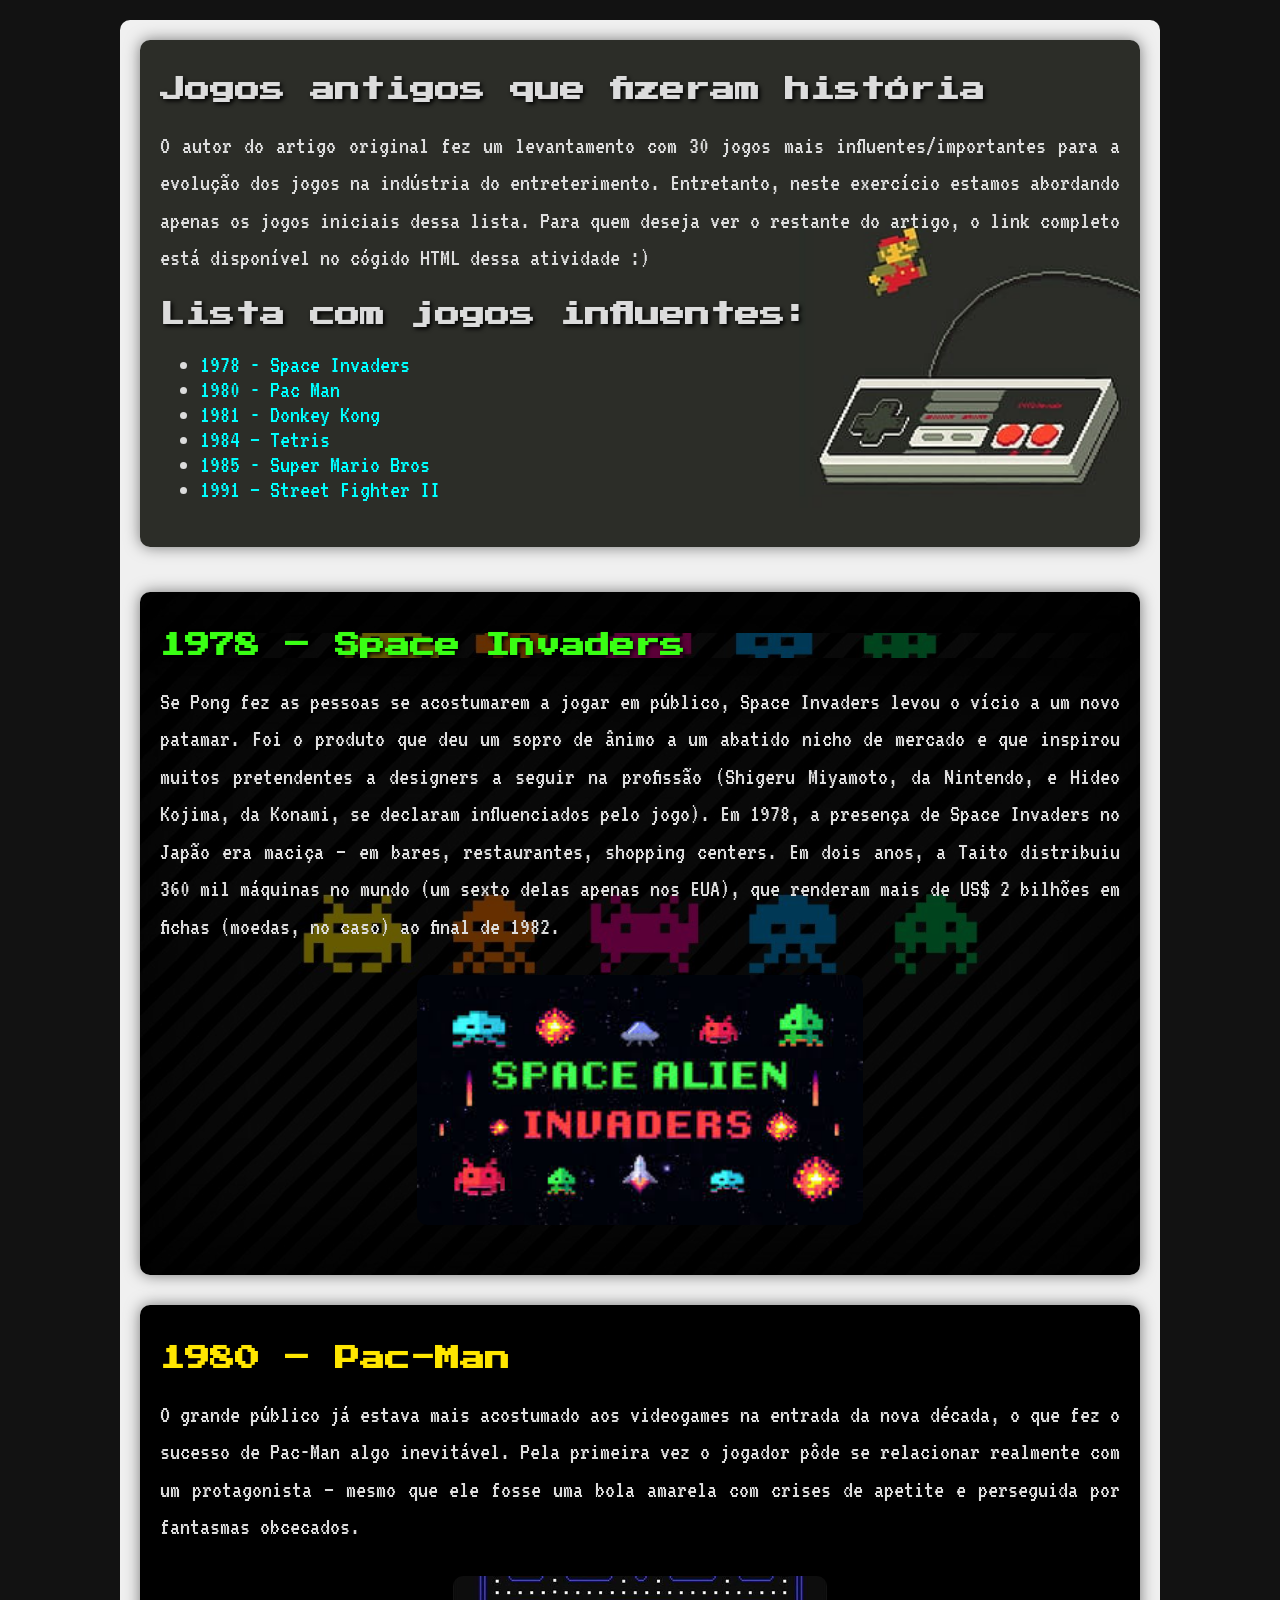
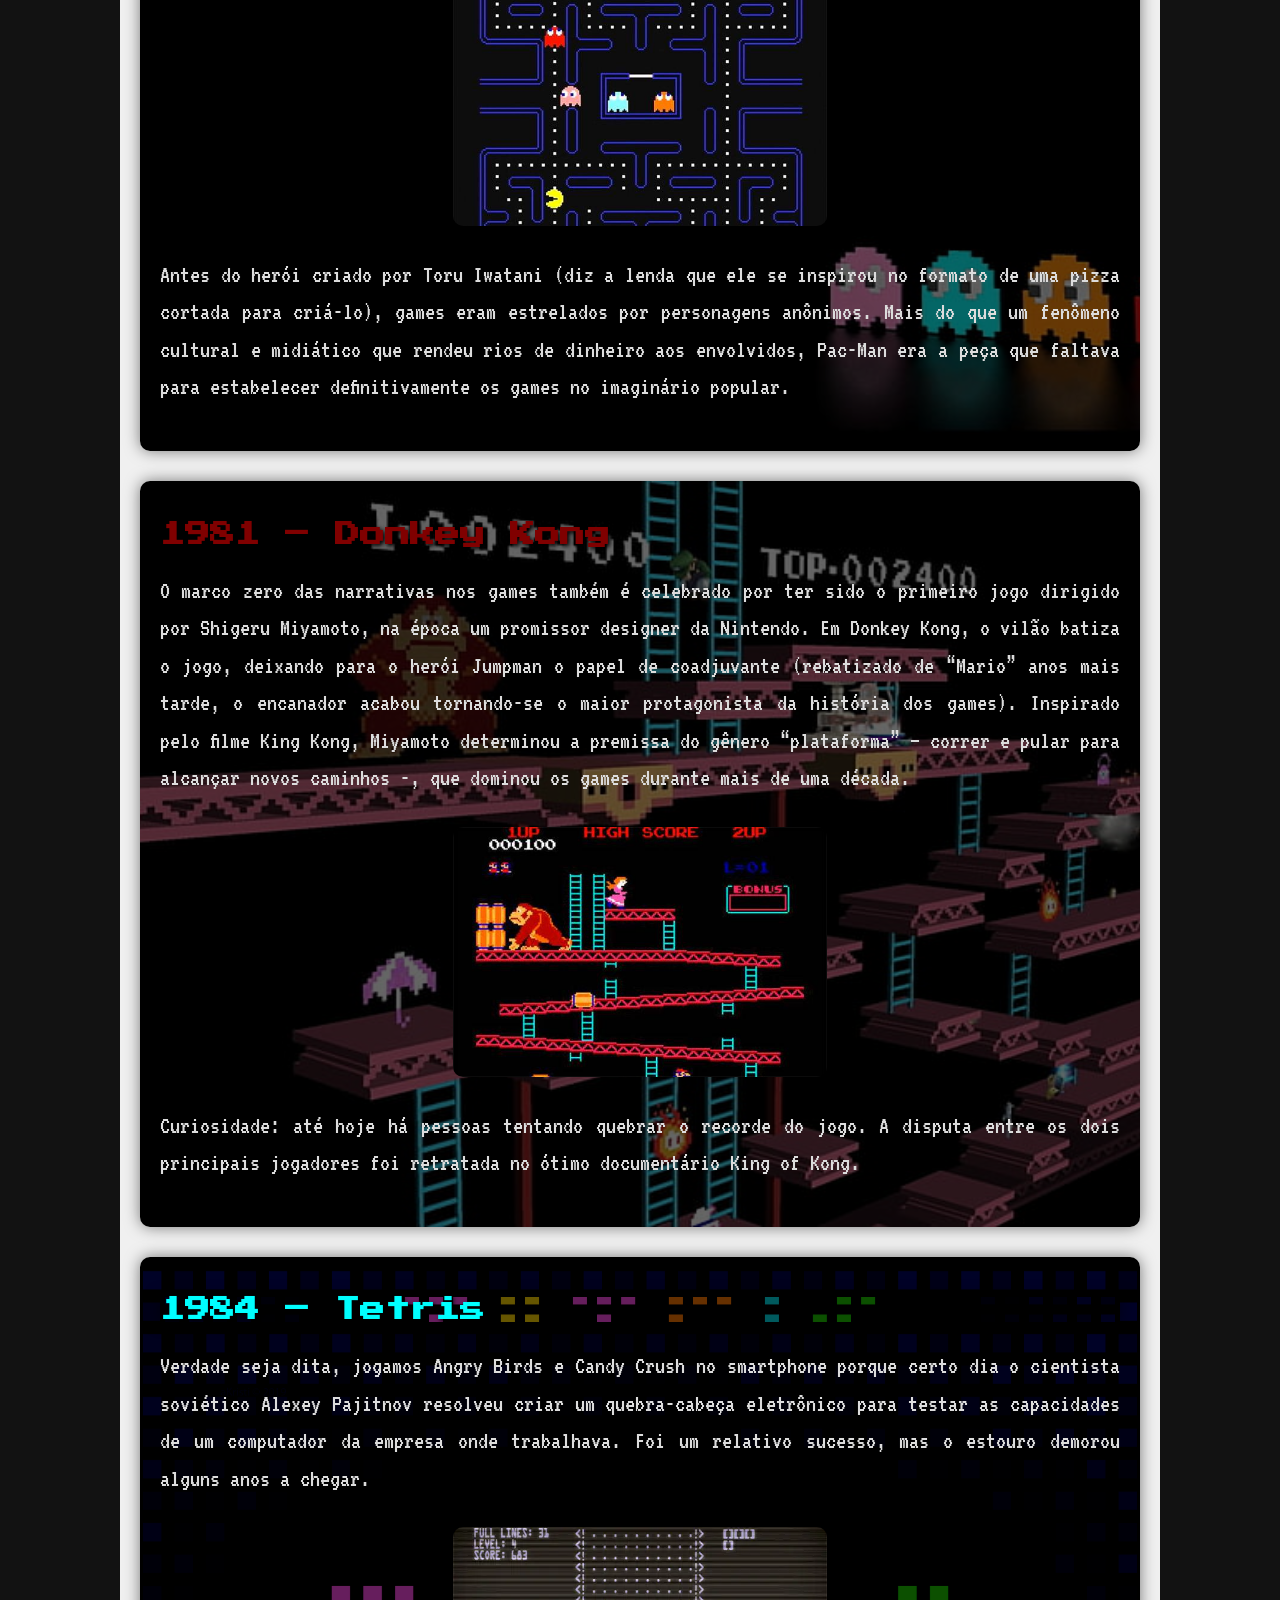
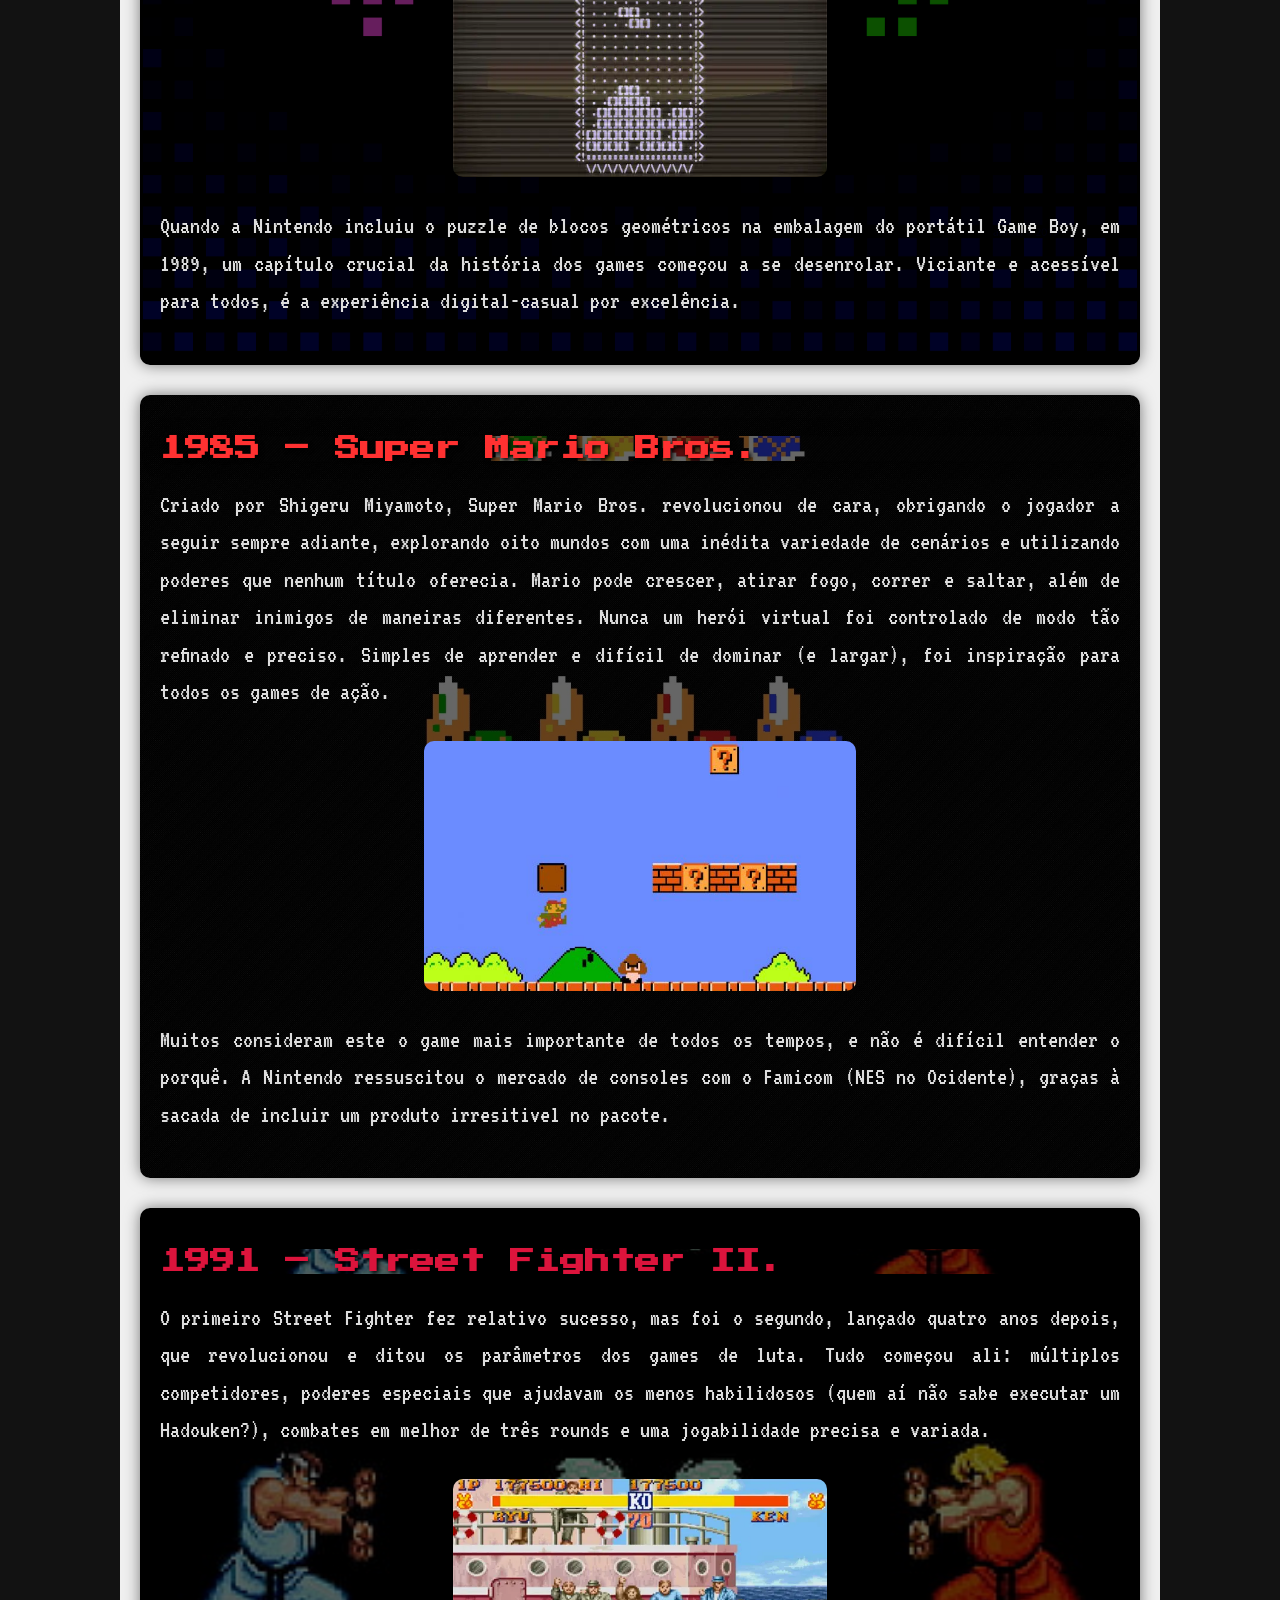
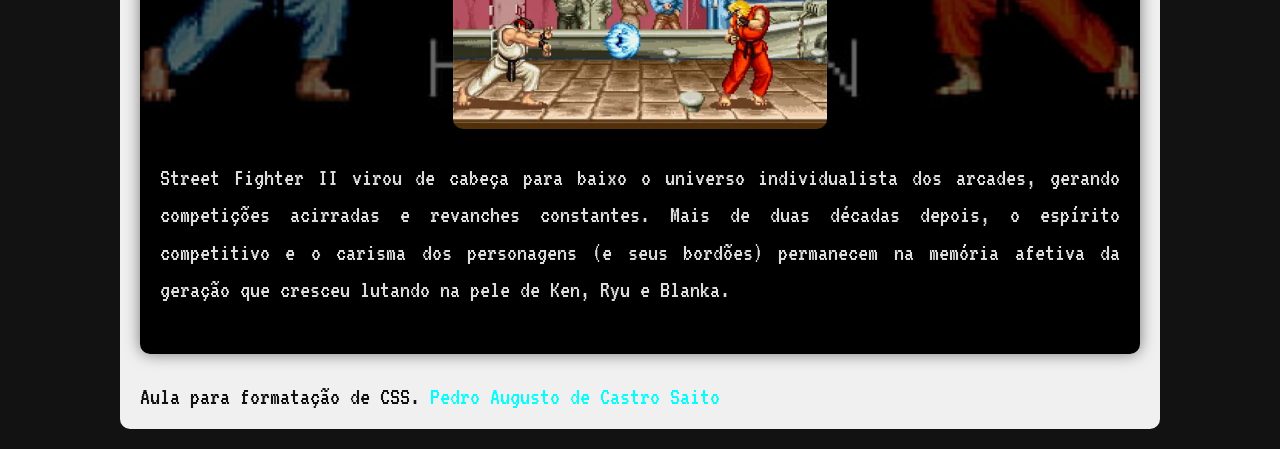
<file: index.html>
<!DOCTYPE html>
<html lang="pt-BR">
  <head>
    <meta charset="UTF-8" />
    <meta name="viewport" content="width=device-width, initial-scale=1.0" />
    <title>Exercicio CSS</title>
    <link rel="icon" type="image/png" href="img/icon.png" />

    <link rel="stylesheet" href="estilo.css" />
  </head>
  <!--Essa página foi criada utilizando como base de fonte o artigo do site: super.abril.com.br/tecnologia/os-30-games-mais-importantes-de-todos-os-tempos/ 
Autor: Pablo Miyazawa Atualizado em 27 mar 2020 
-->

  <body>
    <div class="container">
     <div class="intro-pag" id="introfundo">
        <h1>Jogos antigos que fizeram história</h1>
       <p>
         O autor do artigo original fez um levantamento com 30 jogos mais
         influentes/importantes para a evolução dos jogos na indústria do
         entreterimento. Entretanto, neste exercício estamos abordando apenas os
         jogos iniciais dessa lista. Para quem deseja ver o restante do artigo, o
         link completo está disponível no cógido HTML dessa atividade :)
       </p>

        <h2>Lista com jogos influentes:</h2>

       <nav>
          <ul>
           <a href="#space"><li>1978 - Space Invaders</a></li>
           <a href="#pac"><li>1980 - Pac Man</a></li>
            <a href="#dk"><li>1981 - Donkey Kong</a></li>
           <a href="#tetris"><li>1984 – Tetris</a></li>
            <a href="#mario"><li>1985 - Super Mario Bros</a></li>
            <a href="#street"><li>1991 – Street Fighter II</a></li>
          </ul>
       </nav>
     </div>


     <div class="conteudo-padrao" id="space">
       <h2 id="space"><a href="https://en.wikipedia.org/wiki/Space_Invaders">1978 – Space Invaders</a></h2>
       <p>
          Se Pong fez as pessoas se acostumarem a jogar em público, Space Invaders
          levou o vício a um novo patamar. Foi o produto que deu um sopro de ânimo
          a um abatido nicho de mercado e que inspirou muitos pretendentes a
          designers a seguir na profissão (Shigeru Miyamoto, da Nintendo, e Hideo
          Kojima, da Konami, se declaram influenciados pelo jogo). Em 1978, a
          presença de Space Invaders no Japão era maciça – em bares, restaurantes,
          shopping centers. Em dois anos, a Taito distribuiu 360 mil máquinas no
          mundo (um sexto delas apenas nos EUA), que renderam mais de US$ 2
          bilhões em fichas (moedas, no caso) ao final de 1982.

          <img src="img/space.jpg" alt="imagem jogo space invaders" />
        </p>
      </div>


     <div class="conteudo-padrao" id="pac">
        <h2 id="pac"><a href="https://pt.wikipedia.org/wiki/Pac-Man">1980 – Pac-Man</a></h2>
       <p>
          O grande público já estava mais acostumado aos videogames na entrada da
          nova década, o que fez o sucesso de Pac-Man algo inevitável. Pela
          primeira vez o jogador pôde se relacionar realmente com um protagonista
          – mesmo que ele fosse uma bola amarela com crises de apetite e
          perseguida por fantasmas obcecados.
       </p>

        <img src="img/pacman.jpg" alt="imagem jogo pacman" />
       <p>
          Antes do herói criado por Toru Iwatani (diz a lenda que ele se inspirou
          no formato de uma pizza cortada para criá-lo), games eram estrelados por
          personagens anônimos. Mais do que um fenômeno cultural e midiático que
          rendeu rios de dinheiro aos envolvidos, Pac-Man era a peça que faltava
         para estabelecer definitivamente os games no imaginário popular.
        </p>
     </div>


     <div class="conteudo-padrao" id="kong">
       <h2 id="dk"><a href="https://pt.wikipedia.org/wiki/Donkey_Kong">1981 – Donkey Kong</a></h2>
       <p>
         O marco zero das narrativas nos games também é cele­brado por ter sido o
         primeiro jogo dirigido por Shigeru Miyamoto, na época um promissor
         designer da Nintendo. Em Donkey Kong, o vilão batiza o jogo, deixando
         para o herói Jumpman o papel de coadjuvante (rebatizado de “Mario” anos
         mais tarde, o encanador acabou tornando-se o maior protagonista da
         história dos games). Inspirado pelo filme King Kong, Miyamoto
         deter­minou a premissa do gênero “plataforma” – correr e pular para
         alcançar novos caminhos -, que dominou os games durante mais de uma
         década.
        
         <img src="img/dk.jpg" alt="imagem jogo donkey kong">

         Curiosidade: até hoje há pessoas tentando quebrar o recorde do
          jogo. A disputa entre os dois principais jogadores foi retratada no
          ótimo documentário King of Kong.
        </p>
      </div>

     <div class="conteudo-padrao" id="tetris">
       <h2 id="tetris"><a href="https://pt.wikipedia.org/wiki/Tetris">1984 – Tetris</a></h2>

       <p>Verdade seja dita, jogamos Angry Birds e Candy Crush 
        no smartphone porque certo dia o cientista soviético Alexey Pajitnov 
       resolveu criar um quebra-cabeça eletrônico para testar as capacidades 
       de um computador da empresa onde trabalhava. Foi um relativo sucesso, 
       mas o estouro demorou alguns anos a chegar. 
       </p>

       <img src="img/tetris.webp" alt="imagem jogo tetris" />

       <p>Quando a Nintendo incluiu o puzzle de blocos geométricos na embalagem 
       do portátil Game Boy, em 1989, um capítulo crucial da história dos games 
       começou a se desenrolar. Viciante e acessível para todos, é a experiência 
       digital-casual por excelência. 
       </p>
     </div>


     <div class="conteudo-padrao" id="mario">
       <h2 id="mario"><a href="https://pt.wikipedia.org/wiki/Super_Mario_Bros">1985 – Super Mario Bros.</a></h2>
      
       <p>
         Criado por Shigeru Miyamoto, Super Mario Bros. revolucionou de cara,
         obrigando o jogador a seguir sempre adiante, explorando oito mundos com
          uma inédita variedade de cenários e utilizando poderes que nenhum título
          oferecia. Mario pode crescer, atirar fogo, correr e saltar, além de
          eliminar inimigos de maneiras diferentes. Nunca um herói virtual foi
         controlado de modo tão refinado e preciso. Simples de aprender e difícil
          de dominar (e largar), foi inspiração para todos os games de ação.
       </p>

       <img src="img/mario.jpg" alt="imagem jogo super mario">

       <p>
         Muitos consideram este o game mais importante de todos os tempos, 
         e não é difícil entender o porquê. A Nintendo ressuscitou o mercado 
         de consoles com o Famicom (NES no Ocidente), graças à sacada de incluir 
         um produto irresitivel no pacote.
        </p>
      </div>

      <div class="conteudo-padrao" id="street">
        <h2 id="street"><a href="https://pt.wikipedia.org/wiki/Street_Fighter_II">1991 – Street Fighter II.</a></h2>

       <p>
         O primeiro Street Fighter fez relativo sucesso, mas foi o segundo, 
         lançado quatro anos depois, que revolucionou e ditou os parâmetros dos games de luta. 
         Tudo começou ali: múltiplos competidores, poderes especiais que ajudavam os menos habilidosos 
         (quem aí não sabe executar um Hadouken?), combates em melhor de três rounds e uma jogabilidade precisa e variada.
       </p>

        <img src="img/street.webp" alt="imagem jogo street fighter">

       <p>
         Street Fighter II virou de cabeça para baixo o universo individualista dos arcades, 
         gerando competições acirradas e revanches constantes. Mais de duas décadas depois, 
         o espírito competitivo e o carisma dos personagens (e seus bordões) 
         perma­necem na memória afetiva da geração que cresceu lutando na pele de Ken, Ryu e Blanka.
        </p>
      </div>


      <footer>Aula para formatação de CSS. <a href="aluno.html">Pedro Augusto de Castro Saito</a></footer>
    </div>
  </body>
</html>
</file>
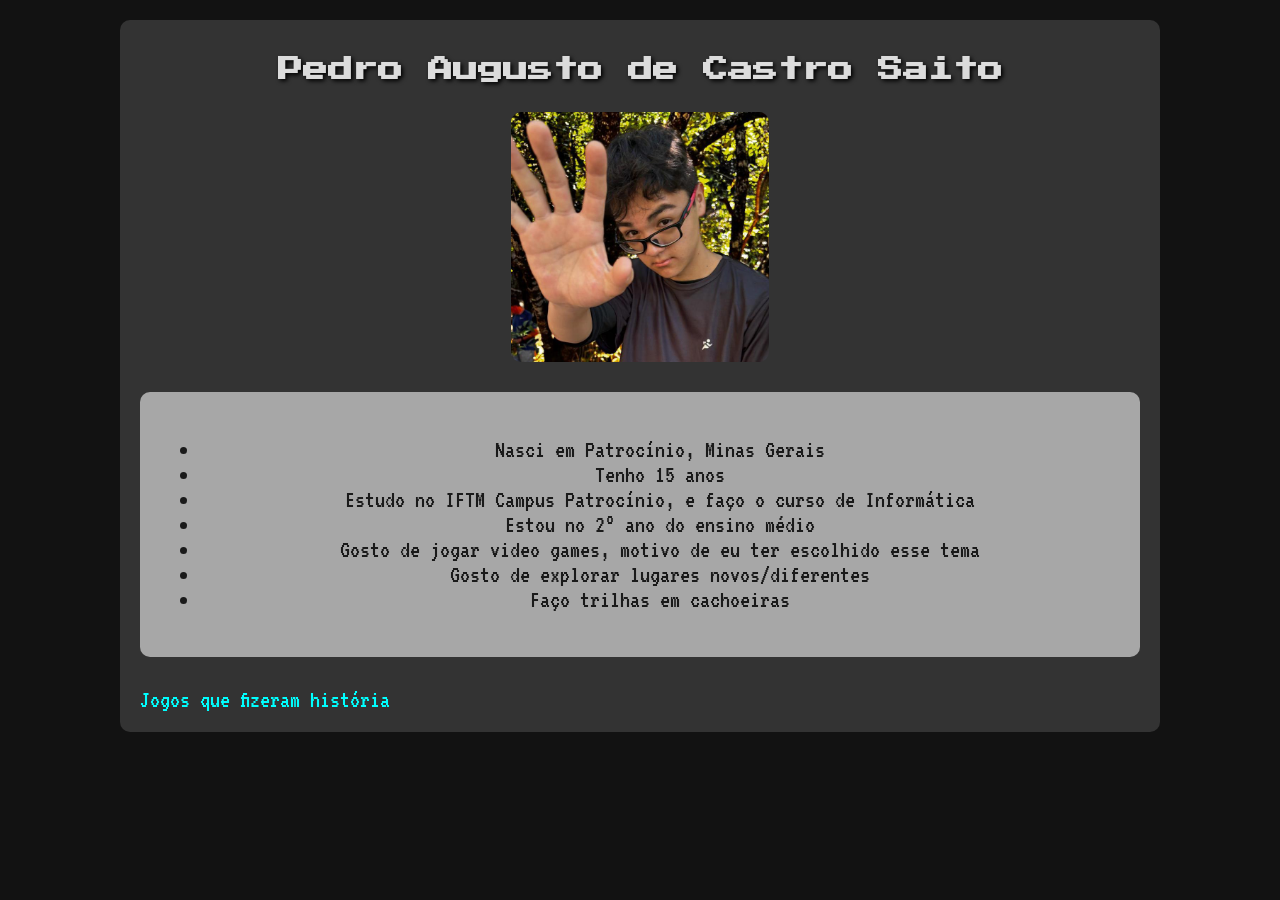
<file: aluno.html>
<!DOCTYPE html>
<html lang="pt-BR">

<head>
    <link rel="icon" type="image/x-icon" href="img/icon2.png">
    <meta charset="UTF-8">
    <meta name="viewport" content="width=device-width, initial-scale=1.0">
    <title>Aluno</title>
    <link rel="stylesheet" href="estilo.css">
</head>


<body>
    <div class="container" id="aluno">
        <div id="nome">
            <h1><a href="https://github.com/pacsaito">Pedro Augusto de Castro Saito</a></h1>
            <img src="img/eu.jpeg" alt="imagem do criador da pagina">

            <div id="caracteristicas">
            <ul>
                <li>Nasci em Patrocínio, Minas Gerais</li>
                <li>Tenho 15 anos</li>
                <li>Estudo no IFTM Campus Patrocínio, e faço o curso de Informática</li>
                <li>Estou no 2° ano do ensino médio</li>
                <li>Gosto de jogar video games, motivo de eu ter escolhido esse tema</li>
                <li>Gosto de explorar lugares novos/diferentes</li>
                <li>Faço trilhas em cachoeiras</li>
            </ul>
        </div>

    </div>

    <a href="index.html">Jogos que fizeram história</a>
    </div>

</body>

</html>
</file>
<file: estilo.css>
@import url('https://fonts.googleapis.com/css2?family=Press+Start+2P&family=VT323&display=swap');

body {
    background-color: #121212;
    
    font-family: 'VT323', monospace;
    font-size: 25px;
    text-align: justify;
    margin: auto;
    width: 1050px;
    color: #dcdcdc;
}

.intro-pag {
    padding: 20px;
    border-radius: 10px;
    margin-bottom: 45px;

}

img {
    height: 250px;
    display: block;
    margin: 30px auto;
    border-radius: 10px;
}

h1, h2 {
    font-family: 'Press Start 2P', cursive;
    font-size: 25px;
    text-shadow: 2px 2px 4px black;
}
p {
    line-height: 1.5;
}

footer {
    color: #121212;
}
footer a {
    color: #00ffff;
    text-decoration: none;
    transition: 0.3s;
}

footer a:hover {
    color: #ff00ff;
}

.conteudo-padrao{
    padding: 20px;
    border-radius: 10px;
    margin-bottom: 30px;
    background-color: #1e1e1e;
}

.container {
    background-color:#f0f0f0;
    max-width: 1000px;
    margin: 20px auto;
    padding: 20px;
    border-radius: 10px;
}
/* acima tem mudanças do body, na fonte, nas imagens e nas divs(blocos), etc. */

/* abaixo tem estilos para as seções (cores dos hiperlinks, hoovers, ids para as imagens de fundo, etc.) */

#introfundo {
    background-image: url(img/fundo2.jpg);
    background-size: cover;
    background-repeat: no-repeat;
    background-position: center;
    box-shadow: 0 0 15px rgba(0,0,0,0.5);
}
a {
    color: #00ffff;
    text-decoration: none;
    transition: 0.3s;
}

a:hover {
    color: #ff00ff;
}

#space {
    background-image: url(img/space2.jpg);
    background-color: rgba(0,0,0,0.6);
    background-blend-mode: darken;
    background-size: cover;
    background-repeat: no-repeat;
    background-position: center;
    box-shadow: 0 0 15px rgba(0,0,0,0.5);
}
#space a{
    color: #39ff14;
}
#space a:hover {
    color: #ff00ff;
}

#pac {
    background-image: url(img/pacman2.jpg);
    background-color: rgba(0,0,0,0.6);
    background-blend-mode: darken;
    background-size: cover;
    background-repeat: no-repeat;
    background-position: center;
    box-shadow: 0 0 15px rgba(0,0,0,0.5);
}
#pac a{
    color: #ffe600;
}
#pac a:hover {
    color: #ff00ff;
}

#kong {
    background-image: url(img/dk2.jpg);
    background-color: rgba(0,0,0,0.6);
    background-blend-mode: darken;
    background-size: cover;
    background-repeat: no-repeat;
    background-position: center;
    box-shadow: 0 0 15px rgba(0,0,0,0.5);
}
#kong a{
    color: maroon;
}
#kong a:hover {
    color: #ff00ff;
}

#tetris {
    background-image: url(img/tetris2.jpg);
    background-color: rgba(0,0,0,0.6);
    background-blend-mode: darken;
    background-size: cover;
    background-repeat: no-repeat;
    background-position: center;
    box-shadow: 0 0 15px rgba(0,0,0,0.5);
}
#tetris a{
    color: #00ffff;
}
#tetris a:hover {
    color: #ff00ff;
}

#mario {
    background-image: url(img/mario2.webp);
    background-color: rgba(0,0,0,0.6);
    background-blend-mode: darken;
    background-size: cover;
    background-repeat: no-repeat;
    background-position: center;
    box-shadow: 0 0 15px rgba(0,0,0,0.5);
}
#mario a{
    color: #ff3131;
}
#mario a:hover {
    color: #ff00ff;
}

#street{
    background-image: url(img/street2.jpg);
    background-color: rgba(0,0,0,0.6);
    background-blend-mode: darken;
    background-size: cover;
    background-repeat: no-repeat;
    background-position: center;
    box-shadow: 0 0 15px rgba(0,0,0,0.5);
}
#street a{
    color: crimson;
}
#street a:hover {
    color: #ff00ff;
}

/* acima tem estilos para as seções (cores dos hiperlinks, hoovers, ids para as imagens de fundo, etc.) */

/* abaixo tem estilos para a pagina do aluno */

#caracteristicas{
    background-color: #a7a7a7;
    padding: 20px;
    border-radius: 10px;
    margin-bottom: 30px;

}
#nome h1 {
    text-align: center;
}

#nome li {
    text-align: center;
    color: #1a1a1a;
}

#aluno {
    background-color: #333;
}

#nome a {
    color:#dcdcdc;
}
#nome a:hover {
    color:#6e6e6e
}
</file>
